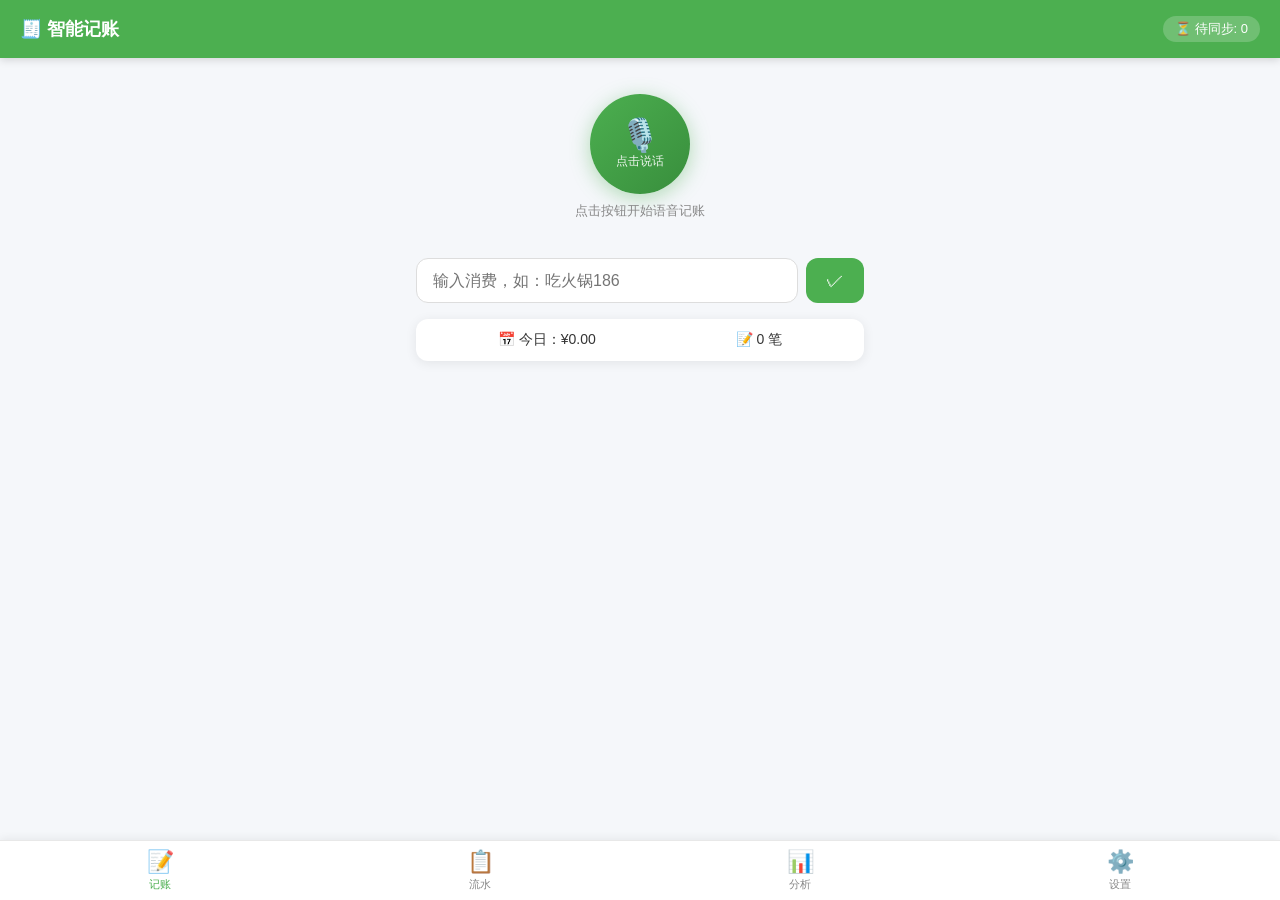
<file: mobile/index.html>
<!DOCTYPE html>
<html lang="zh-CN">
<head>
    <meta charset="UTF-8">
    <meta name="viewport" content="width=device-width, initial-scale=1.0, maximum-scale=1.0, user-scalable=no">
    <meta name="apple-mobile-web-app-capable" content="yes">
    <meta name="apple-mobile-web-app-status-bar-style" content="black-translucent">
    <title>智能记账</title>
    <link rel="stylesheet" href="css/style.css">
    <link rel="manifest" href="manifest.json">
    <style>
        /* 额外样式：语音按钮状态 */
        .voice-container {
            display: flex;
            flex-direction: column;
            align-items: center;
            gap: 8px;
        }
        .voice-row {
            display: flex;
            align-items: center;
            gap: 12px;
            justify-content: center;
        }
        .voice-btn {
            width: 100px;
            height: 100px;
            border-radius: 50%;
            border: none;
            background: linear-gradient(135deg, #4CAF50, #388E3C);
            color: white;
            cursor: pointer;
            display: flex;
            flex-direction: column;
            align-items: center;
            justify-content: center;
            gap: 2px;
            box-shadow: 0 4px 20px rgba(76, 175, 80, 0.4);
            transition: all 0.3s;
            user-select: none;
            -webkit-user-select: none;
        }
        .voice-btn.recording {
            background: linear-gradient(135deg, #f44336, #c62828);
            box-shadow: 0 4px 20px rgba(244, 67, 54, 0.4);
            animation: pulse 1.2s infinite;
        }
        .voice-btn:disabled {
            opacity: 0.5;
            cursor: not-allowed;
        }
        @keyframes pulse {
            0%, 100% { transform: scale(1); }
            50% { transform: scale(1.06); }
        }
        .voice-btn .voice-icon {
            font-size: 32px;
            line-height: 1;
        }
        .voice-btn .voice-text {
            font-size: 12px;
            opacity: 0.9;
        }
        .stop-voice-btn {
            padding: 8px 20px;
            border: none;
            border-radius: 20px;
            background: #f44336;
            color: white;
            font-size: 14px;
            cursor: pointer;
            display: none;
        }
        .stop-voice-btn.show {
            display: inline-block;
        }
        .voice-status {
            font-size: 13px;
            color: #888;
            min-height: 20px;
            text-align: center;
        }
        .voice-status.active {
            color: #f44336;
        }
        .voice-status.success {
            color: #4CAF50;
        }
        .voice-wave {
            display: flex;
            gap: 4px;
            align-items: center;
            height: 30px;
        }
        .voice-wave span {
            display: inline-block;
            width: 4px;
            background: #4CAF50;
            border-radius: 2px;
            animation: wave 1.2s ease-in-out infinite;
        }
        .voice-wave.recording span {
            background: #f44336;
        }
        .voice-wave span:nth-child(1) { animation-delay: 0.0s; height: 20px; }
        .voice-wave span:nth-child(2) { animation-delay: 0.1s; height: 12px; }
        .voice-wave span:nth-child(3) { animation-delay: 0.2s; height: 26px; }
        .voice-wave span:nth-child(4) { animation-delay: 0.3s; height: 10px; }
        .voice-wave span:nth-child(5) { animation-delay: 0.4s; height: 28px; }
        .voice-wave span:nth-child(6) { animation-delay: 0.5s; height: 14px; }
        @keyframes wave {
            0%, 100% { transform: scaleY(0.6); }
            50% { transform: scaleY(1.2); }
        }
    </style>
</head>
<body>

    <!-- ===== 顶部标题栏 ===== -->
    <header class="app-header">
        <h1>🧾 智能记账</h1>
        <span class="sync-status" id="syncStatus">⏳ 待同步: 0</span>
    </header>

    <!-- ===== Tab 内容区域 ===== -->
    <main class="tab-content">
        <!-- Tab 1: 记账 -->
        <section id="tab-record" class="tab-panel active">
            <div class="record-container">
                <!-- 语音录入 -->
                <div class="voice-container">
                    <div class="voice-row">
                        <button class="voice-btn" id="voiceBtn">
                            <span class="voice-icon">🎙️</span>
                            <span class="voice-text">点击说话</span>
                        </button>
                        <button class="stop-voice-btn" id="stopVoiceBtn">⏹️ 停止</button>
                    </div>
                    <div class="voice-wave" id="voiceWave" style="display:none;">
                        <span></span><span></span><span></span>
                        <span></span><span></span><span></span>
                    </div>
                    <div class="voice-status" id="voiceStatus">点击按钮开始语音记账</div>
                </div>

                <!-- 文字录入 -->
                <div class="text-input-container">
                    <input type="text" id="textInput" placeholder="输入消费，如：吃火锅186">
                    <button id="textSubmitBtn">✓</button>
                </div>

                <!-- 今日汇总 -->
                <div class="today-summary" id="todaySummary">
                    <span>📅 今日：¥0.00</span>
                    <span>📝 0 笔</span>
                </div>

                <!-- 待同步提示 -->
                <div class="pending-banner" id="pendingBanner" style="display:none;">
                    ⏳ 有 <span id="pendingCount">0</span> 条待同步
                </div>
            </div>
        </section>

        <!-- Tab 2: 流水 -->
        <section id="tab-list" class="tab-panel">
            <div class="list-container">
                <div class="list-filters">
                    <button class="filter-btn active" data-filter="all">全部</button>
                    <button class="filter-btn" data-filter="pending">待同步</button>
                    <button class="filter-btn" data-filter="synced">已同步</button>
                </div>
                <ul class="expense-list" id="expenseList">
                    <li class="empty-tip">暂无记录，去记一笔吧 📝</li>
                </ul>
            </div>
        </section>

        <!-- Tab 3: 分析 -->
        <section id="tab-analytics" class="tab-panel">
            <div class="analytics-container">
                <div class="analytics-placeholder" id="analyticsPlaceholder">
                    <div class="empty-icon">📊</div>
                    <p>暂无分析数据</p>
                    <p class="hint">同步后即可查看月度报告</p>
                </div>
                <div id="analyticsContent" style="display:none;">
                    <div class="summary-cards" id="summaryCards"></div>
                    <div class="chart-container">
                        <canvas id="categoryChart"></canvas>
                    </div>
                    <div class="ai-summary" id="aiSummary"></div>
                </div>
            </div>
        </section>

        <!-- Tab 4: 设置 -->
        <section id="tab-settings" class="tab-panel">
            <div class="settings-container">
                <div class="setting-group">
                    <h3>🌐 同步设置</h3>
                    <div class="setting-item">
                        <label>电脑 IP</label>
                        <input type="text" id="serverIP" value="10.43.217.124">
                    </div>
                    <div class="setting-item">
                        <label>端口</label>
                        <input type="text" id="serverPort" value="8000">
                    </div>
                    <button class="sync-btn" id="syncBtn">🔄 立即同步</button>
                    <div class="sync-result" id="syncResult"></div>
                </div>

                <div class="setting-group">
                    <h3>📦 数据管理</h3>
                    <button class="danger-btn" id="clearPendingBtn">🗑️ 清空待同步</button>
                    <button class="danger-btn" id="clearAllBtn">⚠️ 清空所有数据</button>
                </div>

                <div class="setting-group">
                    <h3>ℹ️ 关于</h3>
                    <p class="about-text">智能记账 v1.0</p>
                    <p class="about-text">数据本地存储，隐私安全</p>
                </div>
            </div>
        </section>
    </main>

    <!-- ===== 底部 Tab 导航 ===== -->
    <nav class="tab-nav">
        <button class="tab-btn active" data-tab="record">
            <span class="tab-icon">📝</span>
            <span class="tab-label">记账</span>
        </button>
        <button class="tab-btn" data-tab="list">
            <span class="tab-icon">📋</span>
            <span class="tab-label">流水</span>
        </button>
        <button class="tab-btn" data-tab="analytics">
            <span class="tab-icon">📊</span>
            <span class="tab-label">分析</span>
        </button>
        <button class="tab-btn" data-tab="settings">
            <span class="tab-icon">⚙️</span>
            <span class="tab-label">设置</span>
        </button>
    </nav>

    <!-- ===== 依赖（添加版本号强制刷新缓存） ===== -->
    <script src="js/db2.js"></script>
    <script src="js/sync2.js"></script>
    <script src="js/app2.js"></script>
</body>
</html>
</file>
<file: mobile/css/style.css>
* {
    margin: 0;
    padding: 0;
    box-sizing: border-box;
}

:root {
    --primary: #4CAF50;
    --primary-dark: #388E3C;
    --danger: #f44336;
    --bg: #f5f7fa;
    --card: #ffffff;
    --text: #333333;
    --text-secondary: #888888;
    --shadow: 0 2px 12px rgba(0, 0, 0, 0.08);
    --radius: 12px;
}

body {
    font-family: -apple-system, BlinkMacSystemFont, 'Segoe UI', Roboto, sans-serif;
    background: var(--bg);
    color: var(--text);
    padding-bottom: 70px;
    min-height: 100vh;
}

/* ===== 顶部标题栏 ===== */
.app-header {
    background: var(--primary);
    color: white;
    padding: 16px 20px;
    display: flex;
    justify-content: space-between;
    align-items: center;
    position: sticky;
    top: 0;
    z-index: 10;
    box-shadow: 0 2px 8px rgba(0, 0, 0, 0.15);
}

.app-header h1 {
    font-size: 18px;
    font-weight: 600;
}

.sync-status {
    font-size: 13px;
    background: rgba(255, 255, 255, 0.2);
    padding: 4px 12px;
    border-radius: 20px;
}

/* ===== Tab 面板 ===== */
.tab-panel {
    display: none;
    padding: 16px;
    max-width: 480px;
    margin: 0 auto;
}

.tab-panel.active {
    display: block;
}

/* ===== 记账面板 ===== */
.record-container {
    display: flex;
    flex-direction: column;
    gap: 16px;
}

.voice-container {
    position: relative;
    display: flex;
    justify-content: center;
    align-items: center;
    padding: 20px 0;
}

.voice-btn {
    width: 120px;
    height: 120px;
    border-radius: 50%;
    border: none;
    background: linear-gradient(135deg, var(--primary), var(--primary-dark));
    color: white;
    font-size: 16px;
    cursor: pointer;
    display: flex;
    flex-direction: column;
    align-items: center;
    justify-content: center;
    gap: 4px;
    box-shadow: 0 4px 20px rgba(76, 175, 80, 0.4);
    transition: transform 0.2s;
    user-select: none;
    -webkit-user-select: none;
}

.voice-btn:active {
    transform: scale(0.92);
}

.voice-btn .voice-icon {
    font-size: 36px;
}

.voice-btn .voice-text {
    font-size: 13px;
    opacity: 0.9;
}

/* 语音波纹动画 */
.voice-wave {
    position: absolute;
    display: flex;
    gap: 4px;
    bottom: 0;
}

.voice-wave span {
    display: inline-block;
    width: 4px;
    height: 16px;
    background: var(--primary);
    border-radius: 2px;
    animation: wave 1.2s ease-in-out infinite;
}

.voice-wave span:nth-child(1) { animation-delay: 0.0s; height: 20px; }
.voice-wave span:nth-child(2) { animation-delay: 0.1s; height: 12px; }
.voice-wave span:nth-child(3) { animation-delay: 0.2s; height: 24px; }
.voice-wave span:nth-child(4) { animation-delay: 0.3s; height: 10px; }
.voice-wave span:nth-child(5) { animation-delay: 0.4s; height: 28px; }
.voice-wave span:nth-child(6) { animation-delay: 0.5s; height: 14px; }

@keyframes wave {
    0%, 100% { transform: scaleY(0.6); }
    50% { transform: scaleY(1.2); }
}

.text-input-container {
    display: flex;
    gap: 8px;
}

.text-input-container input {
    flex: 1;
    padding: 12px 16px;
    border: 1px solid #ddd;
    border-radius: var(--radius);
    font-size: 16px;
    outline: none;
    transition: border-color 0.2s;
}

.text-input-container input:focus {
    border-color: var(--primary);
}

.text-input-container button {
    padding: 12px 20px;
    background: var(--primary);
    color: white;
    border: none;
    border-radius: var(--radius);
    font-size: 18px;
    cursor: pointer;
}

.today-summary {
    display: flex;
    justify-content: space-around;
    padding: 12px;
    background: var(--card);
    border-radius: var(--radius);
    box-shadow: var(--shadow);
    font-size: 14px;
}

.pending-banner {
    background: #FFF3E0;
    padding: 10px 16px;
    border-radius: var(--radius);
    text-align: center;
    font-size: 14px;
}

/* ===== 流水面板 ===== */
.list-container {
    display: flex;
    flex-direction: column;
    gap: 12px;
}

.list-filters {
    display: flex;
    gap: 8px;
}

.filter-btn {
    padding: 6px 16px;
    border: 1px solid #ddd;
    border-radius: 20px;
    background: white;
    font-size: 13px;
    cursor: pointer;
    transition: all 0.2s;
}

.filter-btn.active {
    background: var(--primary);
    color: white;
    border-color: var(--primary);
}

.expense-list {
    list-style: none;
    display: flex;
    flex-direction: column;
    gap: 8px;
}

.expense-list li {
    display: flex;
    justify-content: space-between;
    align-items: center;
    padding: 12px 16px;
    background: var(--card);
    border-radius: var(--radius);
    box-shadow: var(--shadow);
    cursor: pointer;
    transition: transform 0.1s;
}

.expense-list li:active {
    transform: scale(0.98);
}

.expense-item .left {
    display: flex;
    flex-direction: column;
    gap: 2px;
}

.expense-item .left .desc {
    font-weight: 500;
}

.expense-item .left .meta {
    font-size: 12px;
    color: var(--text-secondary);
}

.expense-item .right {
    text-align: right;
}

.expense-item .right .amount {
    font-weight: 600;
    font-size: 16px;
}

.expense-item .right .category {
    font-size: 12px;
    color: var(--text-secondary);
}

.expense-item .status-badge {
    font-size: 10px;
    padding: 2px 8px;
    border-radius: 10px;
    background: #e0e0e0;
    color: #666;
}

.expense-item .status-badge.pending {
    background: #FFF3E0;
    color: #E65100;
}

.expense-item .status-badge.synced {
    background: #E8F5E9;
    color: #2E7D32;
}

.empty-tip {
    text-align: center;
    color: var(--text-secondary);
    padding: 40px 0;
    font-size: 15px;
}

/* ===== 分析面板 ===== */
.analytics-container {
    display: flex;
    flex-direction: column;
    gap: 16px;
}

.analytics-placeholder {
    text-align: center;
    padding: 60px 0;
    color: var(--text-secondary);
}

.analytics-placeholder .empty-icon {
    font-size: 48px;
    margin-bottom: 16px;
}

.analytics-placeholder .hint {
    font-size: 13px;
    margin-top: 8px;
}

.summary-cards {
    display: grid;
    grid-template-columns: repeat(3, 1fr);
    gap: 10px;
}

.summary-card {
    background: var(--card);
    padding: 14px;
    border-radius: var(--radius);
    text-align: center;
    box-shadow: var(--shadow);
}

.summary-card .value {
    font-size: 20px;
    font-weight: 700;
    color: var(--primary-dark);
}

.summary-card .label {
    font-size: 12px;
    color: var(--text-secondary);
    margin-top: 4px;
}

.chart-container {
    background: var(--card);
    padding: 16px;
    border-radius: var(--radius);
    box-shadow: var(--shadow);
    min-height: 200px;
    display: flex;
    align-items: center;
    justify-content: center;
}

.chart-container canvas {
    max-width: 100%;
    max-height: 200px;
}

.ai-summary {
    background: var(--card);
    padding: 16px;
    border-radius: var(--radius);
    box-shadow: var(--shadow);
    font-size: 14px;
    line-height: 1.6;
    color: #444;
}

.ai-summary .title {
    font-weight: 600;
    margin-bottom: 8px;
    color: var(--text);
}

/* ===== 设置面板 ===== */
.settings-container {
    display: flex;
    flex-direction: column;
    gap: 20px;
}

.setting-group {
    background: var(--card);
    padding: 16px;
    border-radius: var(--radius);
    box-shadow: var(--shadow);
}

.setting-group h3 {
    font-size: 15px;
    margin-bottom: 12px;
    color: var(--text-secondary);
}

.setting-item {
    display: flex;
    align-items: center;
    gap: 12px;
    margin-bottom: 10px;
}

.setting-item label {
    width: 70px;
    font-size: 14px;
    color: var(--text-secondary);
}

.setting-item input {
    flex: 1;
    padding: 8px 12px;
    border: 1px solid #ddd;
    border-radius: 8px;
    font-size: 14px;
}

.sync-btn {
    width: 100%;
    padding: 12px;
    background: var(--primary);
    color: white;
    border: none;
    border-radius: var(--radius);
    font-size: 16px;
    font-weight: 600;
    cursor: pointer;
    transition: opacity 0.2s;
}

.sync-btn:active {
    opacity: 0.8;
}

.sync-result {
    margin-top: 10px;
    font-size: 14px;
    text-align: center;
}

.sync-result.success {
    color: var(--primary-dark);
}

.sync-result.error {
    color: var(--danger);
}

.danger-btn {
    width: 100%;
    padding: 10px;
    background: #fff5f5;
    color: var(--danger);
    border: 1px solid var(--danger);
    border-radius: var(--radius);
    font-size: 14px;
    cursor: pointer;
    margin-top: 8px;
    transition: background 0.2s;
}

.danger-btn:active {
    background: #ffe0e0;
}

.about-text {
    font-size: 13px;
    color: var(--text-secondary);
    margin-top: 4px;
}

/* ===== 底部导航 ===== */
.tab-nav {
    position: fixed;
    bottom: 0;
    left: 0;
    right: 0;
    display: flex;
    background: white;
    border-top: 1px solid #e8e8e8;
    box-shadow: 0 -2px 8px rgba(0, 0, 0, 0.06);
    z-index: 20;
}

.tab-btn {
    flex: 1;
    padding: 8px 0;
    border: none;
    background: transparent;
    display: flex;
    flex-direction: column;
    align-items: center;
    gap: 2px;
    font-size: 11px;
    color: var(--text-secondary);
    cursor: pointer;
    transition: color 0.2s;
    position: relative;
}

.tab-btn .tab-icon {
    font-size: 22px;
}

.tab-btn.active {
    color: var(--primary);
}

.tab-btn .badge {
    position: absolute;
    top: 4px;
    right: 50%;
    transform: translateX(calc(50% + 18px));
    background: var(--danger);
    color: white;
    font-size: 10px;
    padding: 1px 6px;
    border-radius: 10px;
    min-width: 18px;
    text-align: center;
}

/* ===== 通用工具 ===== */
.hidden {
    display: none !important;
}

.text-center {
    text-align: center;
}

.mt-8 {
    margin-top: 8px;
}
</file>
